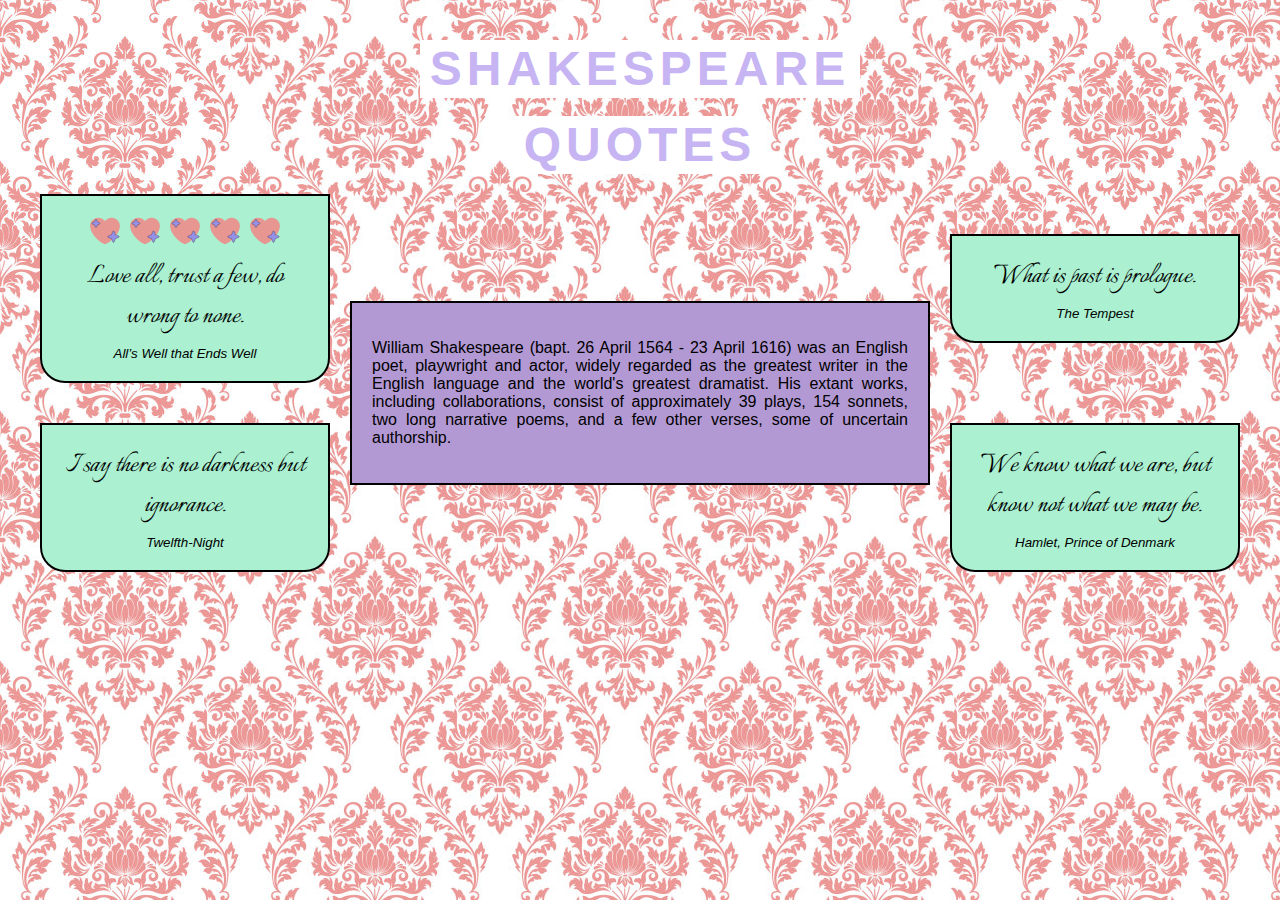
<file: index.html>
<!DOCTYPE html>
<html lang="es">
<head>
    <meta charset="UTF-8">
    <meta name="viewport" content="width=device-width, initial-scale=1.0">
    <title>SHAKESPEARE QUOTES</title>
    <link rel="stylesheet" href="styles.css">
</head>
<body>
    <div class="container">
        <div class="header">
            <h1>SHAKESPEARE</h1><br><br>
            <h1>QUOTES</h1>
        </div>
        <div class="content">
            <div class="quote top-left">
                <div class="icons">
                    <img src="c.svg" alt="heart">
                    <img src="c.svg" alt="heart">
                    <img src="c.svg" alt="heart">
                    <img src="c.svg" alt="heart">
                    <img src="c.svg" alt="heart">
                </div>
                <p>Love all, trust a few, do wrong to none.</p>
                <small>All’s Well that Ends Well</small>
            </div>
            <div class="description">
                <p>William Shakespeare (bapt. 26 April 1564 - 23 April 1616) was an English poet, playwright and actor, widely regarded as the greatest writer in the English language and the world's greatest dramatist. His extant works, including collaborations, consist of approximately 39 plays, 154 sonnets, two long narrative poems, and a few other verses, some of uncertain authorship.</p>
            </div>
            <div class="quote top-right">
                <p>What is past is prologue.</p>
                <small>The Tempest</small>
            </div>
            <div class="quote bottom-left">
                <p>I say there is no darkness but ignorance.</p>
                <small>Twelfth-Night</small>
            </div>
            <div class="quote bottom-right">
                <p>We know what we are, but know not what we may be.</p>
                <small>Hamlet, Prince of Denmark</small>
                
            </div>
        </div>
    </div>
</body>
</html>
</file>
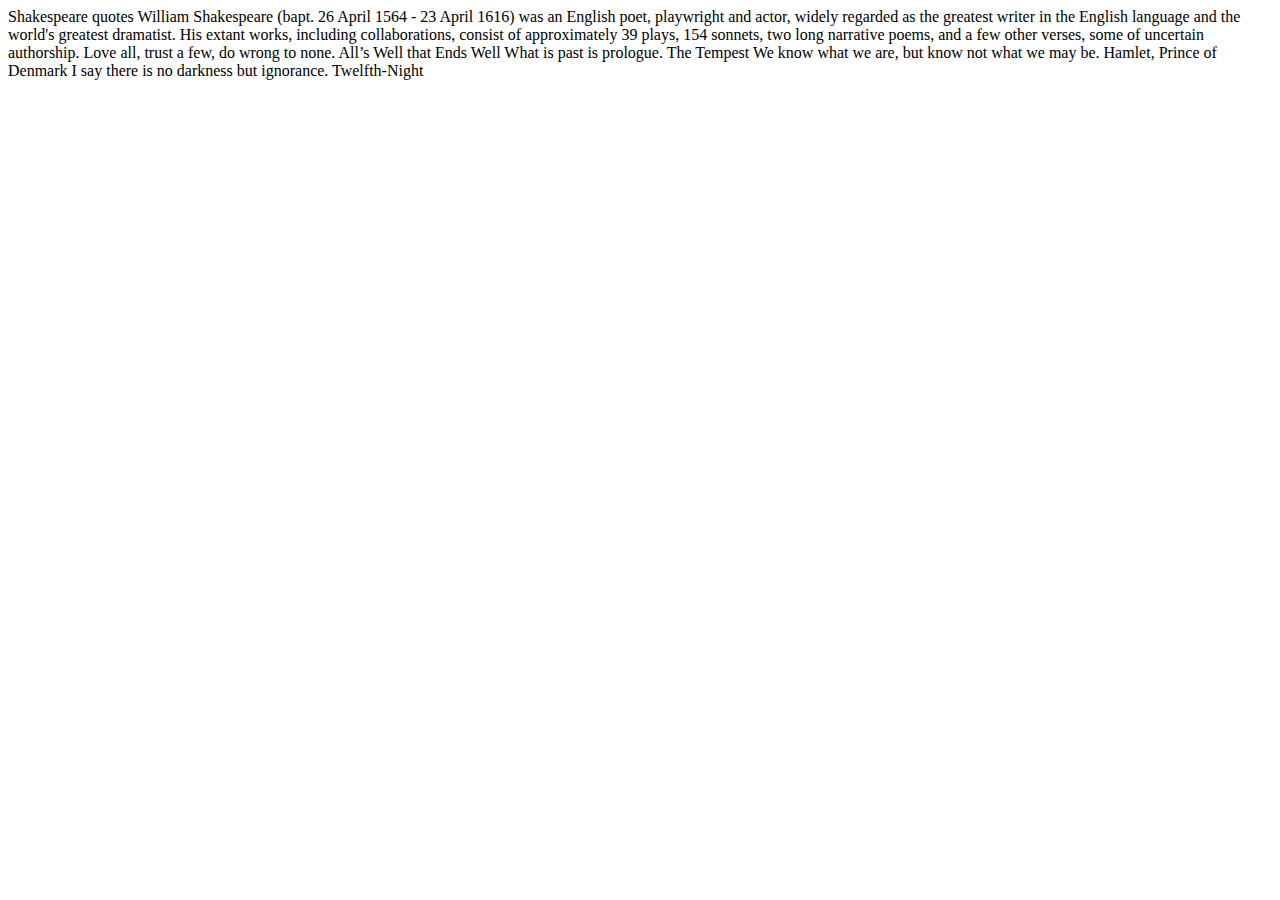
<file: shakespeare-quotes.html>
<!DOCTYPE html>
<html lang="es">
<head>
  <meta charset="utf-8">
  <title>Sin título. Examen. Páginas web HTML y hojas de estilo CSS. Bartolomé Sintes Marco. www.mclibre.org</title>
</head>

<body>
Shakespeare quotes

William Shakespeare (bapt. 26 April 1564 - 23 April 1616) was an English poet, playwright and actor, widely regarded as the greatest writer in the English language and the world's greatest dramatist. His extant works, including collaborations, consist of approximately 39 plays, 154 sonnets, two long narrative poems, and a few other verses, some of uncertain authorship.


Love all, trust a few, do wrong to none.

All’s Well that Ends Well


What is past is prologue.

The Tempest


We know what we are, but know not what we may be.

Hamlet, Prince of Denmark


I say there is no darkness but ignorance.

Twelfth-Night
</body>
</html>
</file>
<file: styles.css>
@font-face {
    font-family: 'Italianno';
    src: url('italianno-v7-latin-regular.woff2') format('woff2');
}

body {
    background-image: url('fondo.jpg');
    background-size: auto;
    font-family: Arial, sans-serif;
    margin: 0;
    padding: 0;
}

.container {
    max-width: 1200px;
    margin: 20px auto;
    padding: 20px;
}

.header {
    text-align: center;
    margin-bottom: 20px;
}

.header h1 {
    margin: 0;
    font-size: 48px;
    color: #C7B4F3;
    font-family: 'Arial', sans-serif;
    letter-spacing: 5px;
    background-color: white; 
    display: inline-block; 
    padding: 5px 10px; 
    line-height: 1; 
    grid-row:2,3;
    grid-column: 1;
    
}


.content {
    display: grid;
    grid-template-columns: 1fr 2fr 1fr; 
    grid-template-rows: 1fr 1fr; 
    gap: 20px;
    align-items: center; 
}

.quote {
    background-color: #AAF0D1;
    color: black;
    padding: 20px;
    border: 2px solid black;
    border-radius: 0px 0px 25px 25px; 
    position: relative;
    text-align: center;
}

.quote p {
    font-family: 'Italianno', cursive;
    font-size: 32px;
    margin: 0;
}

.quote small {
    display: block;
    margin-top: 10px;
    font-style: italic;
}

.icons {
    display: flex;
    justify-content: center;
    margin-bottom: 10px;
}

.icons img {
    width: 30px;
    height: auto;
    margin: 0 5px;
}

.description {
    background-color: #B399D4;
    color: black;
    padding: 20px;
    border: 2px solid black;
    text-align: justify;
    grid-column: 2; 
    grid-row: 1 / 3; 
}

.skull {
    width: 50px;
    opacity: 0.7;
    position: absolute;
    bottom: 10px;
    right: 10px;
}

.top-left {
    grid-column: 1;
    grid-row: 1;
}

.top-right {
    grid-column: 3;
    grid-row: 1;
}

.bottom-left {
    grid-column: 1;
    grid-row: 2;
}

.bottom-right {
    grid-column: 3;
    grid-row: 2;
}
</file>
